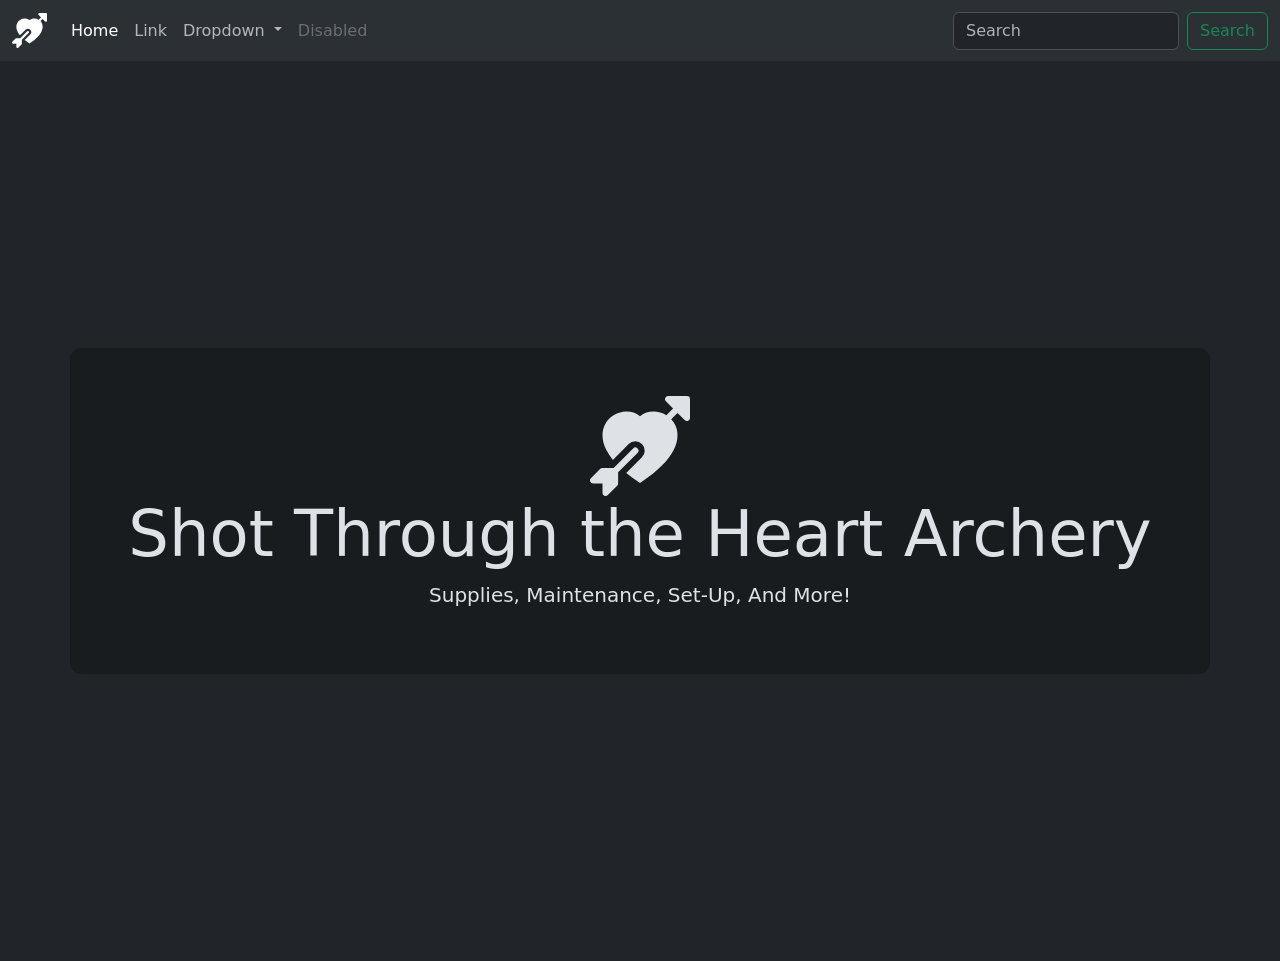
<file: archery-site.html>
<!doctype html>
<html lang="en" data-bs-theme="dark">
  <head>
    <meta charset="utf-8">
    <meta name="viewport" content="width=device-width, initial-scale=1">
    <title>
      Archery Website | SW Development
    </title>
    <link href="https://cdn.jsdelivr.net/npm/bootstrap@5.3.8/dist/css/bootstrap.min.css" rel="stylesheet" integrity="sha384-sRIl4kxILFvY47J16cr9ZwB07vP4J8+LH7qKQnuqkuIAvNWLzeN8tE5YBujZqJLB" crossorigin="anonymous">
    <link rel="stylesheet" href="./archery-site/archery-site.css">
  </head>
  <body>
    <nav class="navbar navbar-expand-lg bg-body-tertiary">
      <div class="container-fluid">
        <a class="navbar-brand" href="#" aria-label="Shot Through the Heart Archery">
          <svg xmlns="http://www.w3.org/2000/svg" width="35" height="35" fill="currentColor" class="bi bi-arrow-through-heart-fill" viewBox="0 0 16 16">
            <path fill-rule="evenodd" d="M2.854 15.854A.5.5 0 0 1 2 15.5V14H.5a.5.5 0 0 1-.354-.854l1.5-1.5A.5.5 0 0 1 2 11.5h1.793l3.103-3.104a.5.5 0 1 1 .708.708L4.5 12.207V14a.5.5 0 0 1-.146.354zM16 3.5a.5.5 0 0 1-.854.354L14 2.707l-1.006 1.006c.236.248.44.531.6.845.562 1.096.585 2.517-.213 4.092-.793 1.563-2.395 3.288-5.105 5.08L8 13.912l-.276-.182A24 24 0 0 1 5.8 12.323L8.31 9.81a1.5 1.5 0 0 0-2.122-2.122L3.657 10.22a9 9 0 0 1-1.039-1.57c-.798-1.576-.775-2.997-.213-4.093C3.426 2.565 6.18 1.809 8 3.233c1.25-.98 2.944-.928 4.212-.152L13.292 2 12.147.854A.5.5 0 0 1 12.5 0h3a.5.5 0 0 1 .5.5z"/>
          </svg>
        </a>
        <button class="navbar-toggler" type="button" data-bs-toggle="collapse" data-bs-target="#navbarSupportedContent" aria-controls="navbarSupportedContent" aria-expanded="false" aria-label="Toggle navigation">
          <span class="navbar-toggler-icon">
          </span>
        </button>
        <div class="collapse navbar-collapse" id="navbarSupportedContent">
          <ul class="navbar-nav me-auto mb-2 mb-lg-0">
            <li class="nav-item">
              <a class="nav-link active" aria-current="page" href="#">
                Home
              </a>
            </li>
            <li class="nav-item">
              <a class="nav-link" href="#">
                Link
              </a>
            </li>
            <li class="nav-item dropdown">
              <a class="nav-link dropdown-toggle" href="#" role="button" data-bs-toggle="dropdown" aria-expanded="false">
                Dropdown
              </a>
              <ul class="dropdown-menu">
                <li>
                  <a class="dropdown-item" href="#">
                    Action
                  </a>
                </li>
                <li>
                  <a class="dropdown-item" href="#">
                    Another action
                  </a>
                </li>
                <li>
                  <hr class="dropdown-divider">
                </li>
                <li>
                  <a class="dropdown-item" href="#">
                    Something else here
                  </a>
                </li>
              </ul>
            </li>
            <li class="nav-item">
              <a class="nav-link disabled" aria-disabled="true">
                Disabled
              </a>
            </li>
          </ul>
          <form class="d-flex" role="search">
            <input class="form-control me-2" type="search" placeholder="Search" aria-label="Search"/>
            <button class="btn btn-outline-success" type="submit">
              Search
            </button>
          </form>
        </div>
      </div>
    </nav>

    <header class="d-flex flex-column justify-content-center align-items-center text-center bg-img-1">
      <div class="container py-5 px-4 hero-content">
      <div class="d-block mx-auto">
        <svg xmlns="http://www.w3.org/2000/svg" width="100px" height="100px" fill="currentColor" class="bi bi-arrow-through-heart-fill" viewBox="0 0 16 16">
            <path fill-rule="evenodd" d="M2.854 15.854A.5.5 0 0 1 2 15.5V14H.5a.5.5 0 0 1-.354-.854l1.5-1.5A.5.5 0 0 1 2 11.5h1.793l3.103-3.104a.5.5 0 1 1 .708.708L4.5 12.207V14a.5.5 0 0 1-.146.354zM16 3.5a.5.5 0 0 1-.854.354L14 2.707l-1.006 1.006c.236.248.44.531.6.845.562 1.096.585 2.517-.213 4.092-.793 1.563-2.395 3.288-5.105 5.08L8 13.912l-.276-.182A24 24 0 0 1 5.8 12.323L8.31 9.81a1.5 1.5 0 0 0-2.122-2.122L3.657 10.22a9 9 0 0 1-1.039-1.57c-.798-1.576-.775-2.997-.213-4.093C3.426 2.565 6.18 1.809 8 3.233c1.25-.98 2.944-.928 4.212-.152L13.292 2 12.147.854A.5.5 0 0 1 12.5 0h3a.5.5 0 0 1 .5.5z"/>
          </svg>
      </div>
      <h1 class="display-3">Shot Through the Heart Archery</h1>
      <p class="lead">Supplies, Maintenance, Set-Up, And More!</p>
      </div>
    </header>


    <script src="https://cdn.jsdelivr.net/npm/bootstrap@5.3.8/dist/js/bootstrap.bundle.min.js" integrity="sha384-FKyoEForCGlyvwx9Hj09JcYn3nv7wiPVlz7YYwJrWVcXK/BmnVDxM+D2scQbITxI" crossorigin="anonymous">
    </script>
  </body>
</html>
</file>
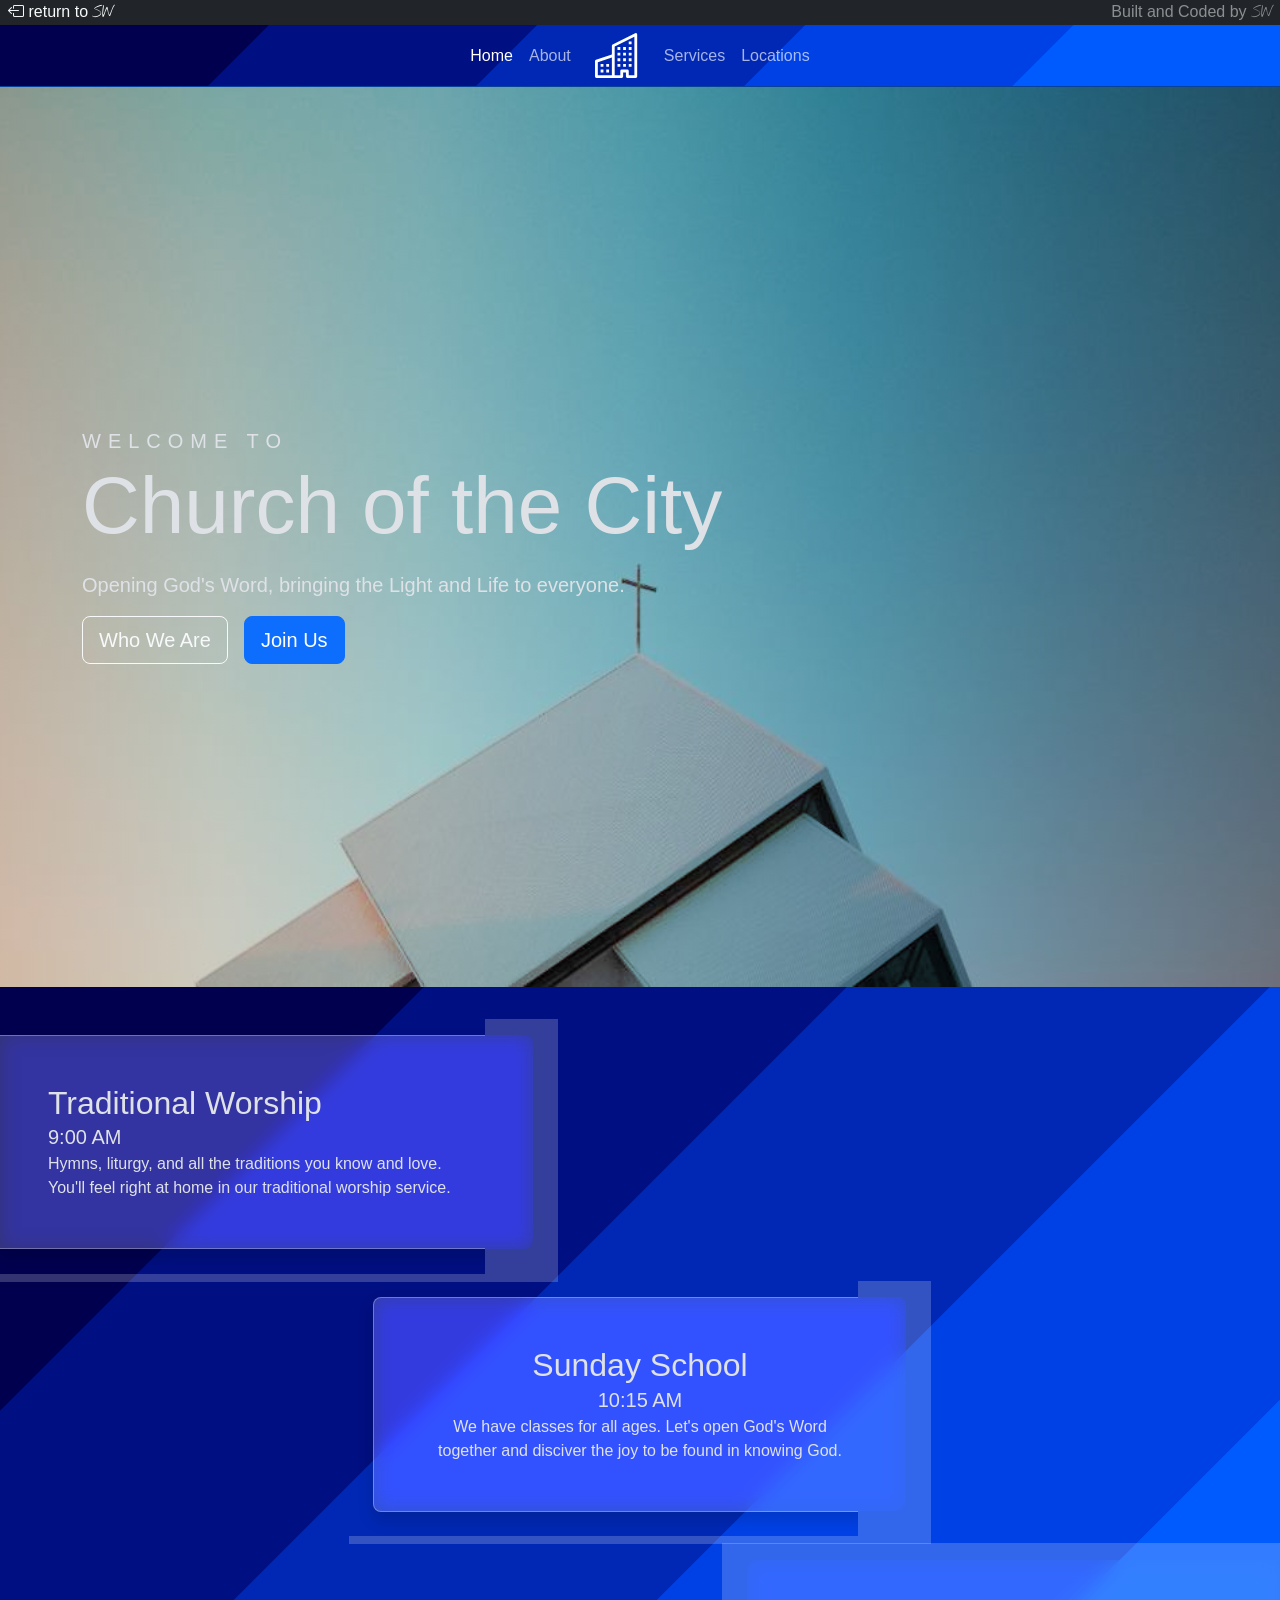
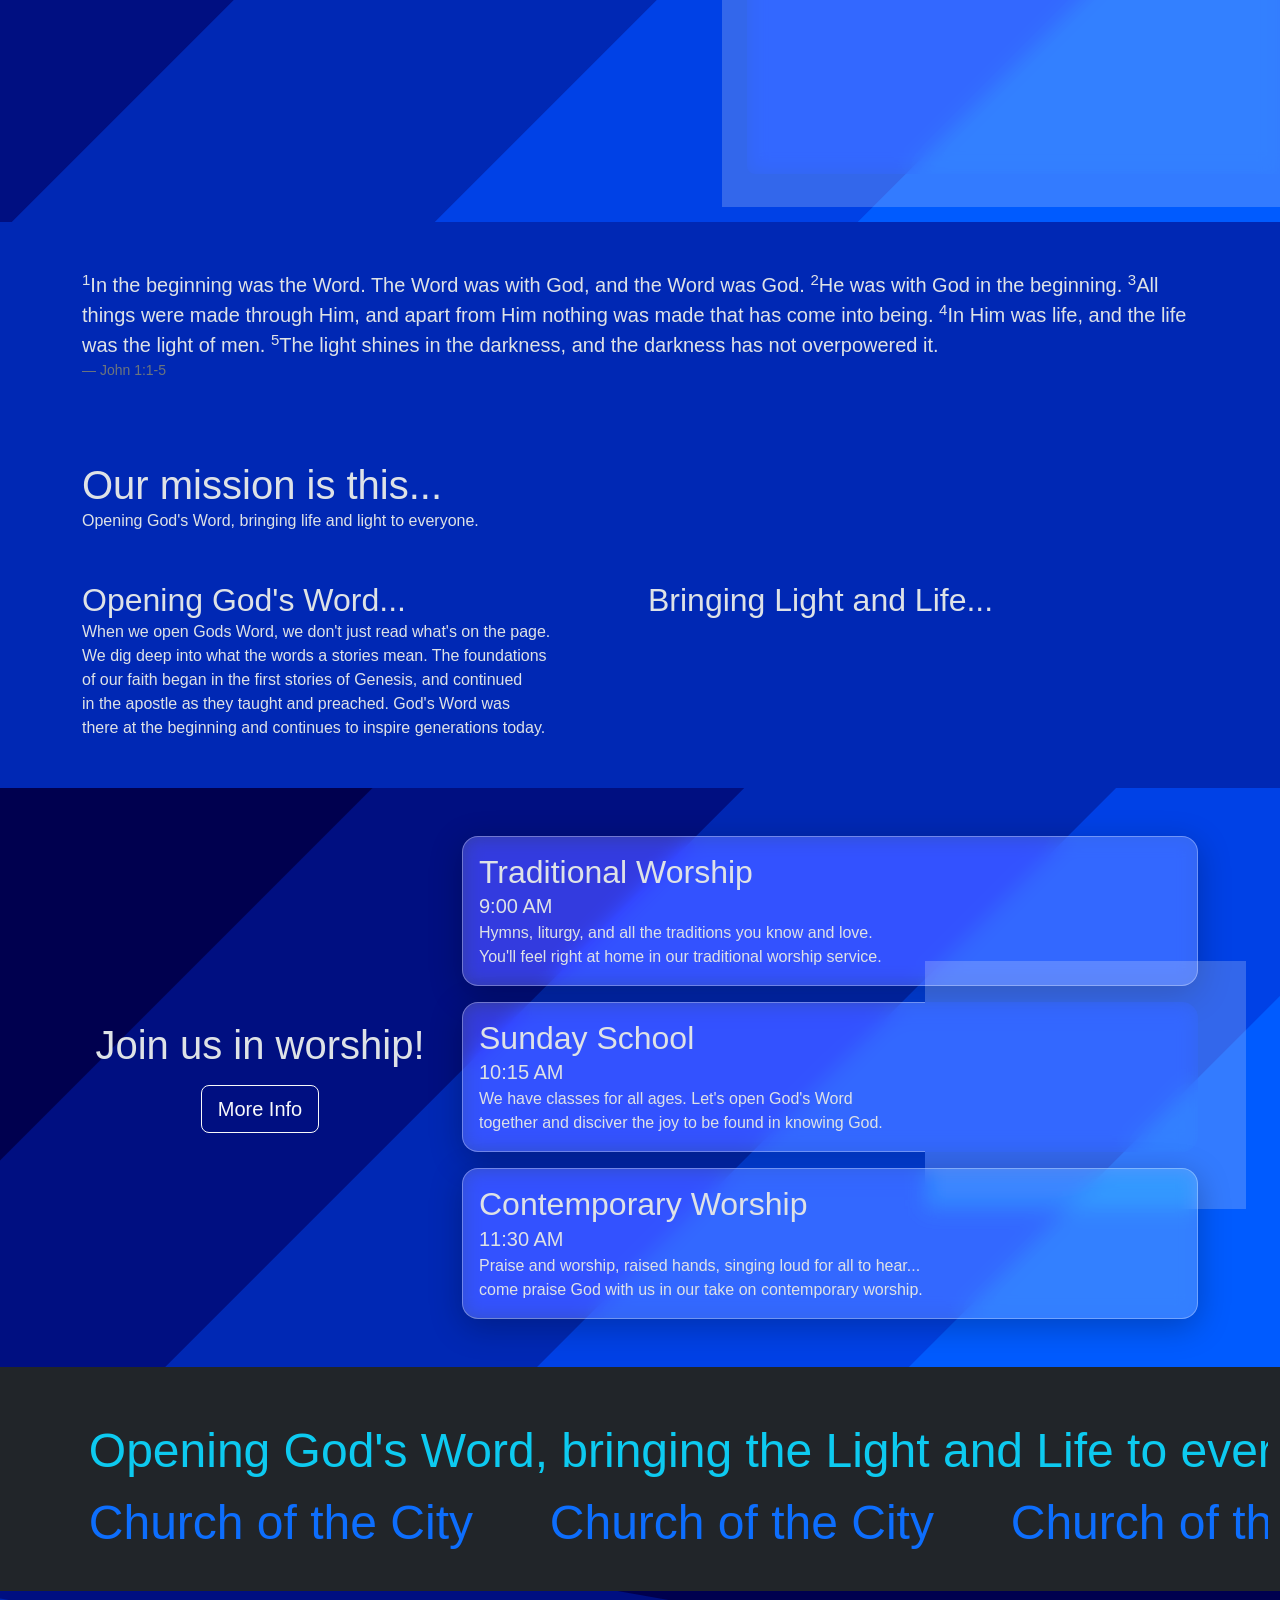
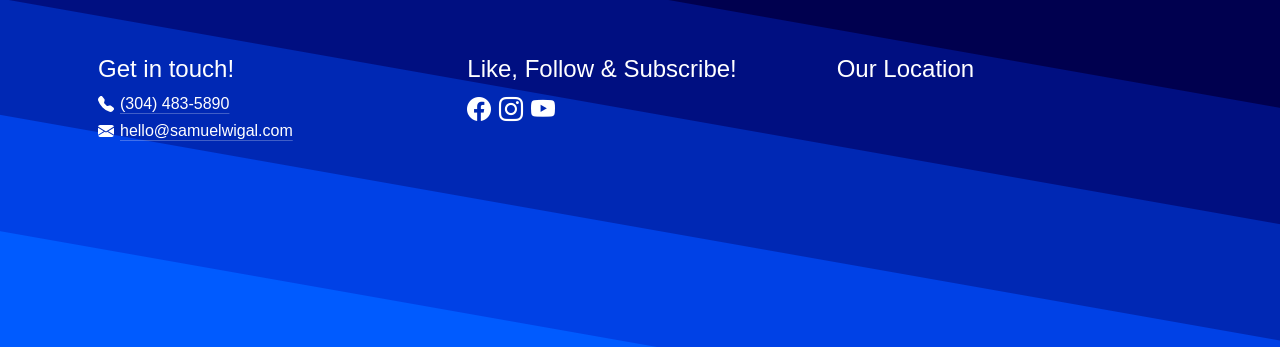
<file: churchofthecity.html>
<!DOCTYPE html>
<html lang="en-US" data-bs-theme="dark">
  <head>
    <title>
      Home Page by SW
    </title>
    <meta charset="UTF-8">
    <meta name="keywords" content="template, SW, Samuel Wigal, web-developer">
    <meta name="description" content="Free Web tutorials">
    <meta name="author" content="Samuel Wigal">
    <meta name="viewport" content="width=device-width, initial-scale=1.0">
    <meta name="author" content="Samuel Wigal">
    <!-- Load google fonts styles -->
    <link rel="preconnect" href="https://fonts.googleapis.com">
    <link rel="preconnect" href="https://fonts.gstatic.com" crossorigin>
    <link href="https://fonts.googleapis.com/css2?family=Nothing+You+Could+Do&display=swap" rel="stylesheet">
    <!-- Bootstrap - Latest compiled and minified CSS -->
    <link href="https://cdn.jsdelivr.net/npm/bootstrap@5.3.8/dist/css/bootstrap.min.css" rel="stylesheet">
    <script src="https://cdn.jsdelivr.net/npm/bootstrap@5.3.8/dist/js/bootstrap.bundle.min.js">
    </script>
    <link rel="stylesheet" href="https://cdn.jsdelivr.net/npm/bootstrap-icons@1.13.1/font/bootstrap-icons.min.css">
    <!-- Local Style Sheets -->
    <link rel="stylesheet" href="./styles.css">
    <link rel="stylesheet" href="./churchofthecity/churchofthecity.css">
  </head>
  <style>
    body {
  overflow-x: hidden;
}
    footer h1 {
        font-size: 1.5rem;
      }
      .social-icon {
        color: inherit;
        text-decoration: none;
        font-size: 1.5rem;
      }
  </style>
</head>
<body>
  <header class="text-bg-dark sticky-top d-flex flex-row flex-wrap justify-content-between px-2" >
    <a href="./index.html" style="text-decoration: none; color:var(--bs-light)" class="order-lg-0">
      <i class="bi bi-box-arrow-left">
      </i>
      return to
      <span class="nothing-you-could-do-regular">
        SW
      </span>
    </a>
    <span class=" text-light text-opacity-50 order-lg-2">
      Built and Coded by
      <span class="nothing-you-could-do-regular">
        SW
      </span>
    </span>
  </header>
  <nav role="navigation" class="border-bottom border-primary-subtle navbar navbar-expand" style="background: var(--bg-gradient-6)">
    <div class="container-fluid justify-content-center ">
      <ul class="navbar-nav align-items-center">
        <li class="nav-item ">
          <a href="./churchofthecity.html" class="nav-link active" aria-current="page">
            Home
          </a>
        </li>
        <li class="nav-item">
          <a href="./churchofthecity/about.html" class="nav-link">
            About
          </a>
        </li>
        <li class="nav-item px-3">
          <a href="./churchofthecity.html" style="color:white;">
            <svg xmlns="http://www.w3.org/2000/svg" width="45" height="45" fill="currentColor" class="bi bi-buildings" viewBox="0 0 16 16">
              <path d="M14.763.075A.5.5 0 0 1 15 .5v15a.5.5 0 0 1-.5.5h-3a.5.5 0 0 1-.5-.5V14h-1v1.5a.5.5 0 0 1-.5.5h-9a.5.5 0 0 1-.5-.5V10a.5.5 0 0 1 .342-.474L6 7.64V4.5a.5.5 0 0 1 .276-.447l8-4a.5.5 0 0 1 .487.022M6 8.694 1 10.36V15h5zM7 15h2v-1.5a.5.5 0 0 1 .5-.5h2a.5.5 0 0 1 .5.5V15h2V1.309l-7 3.5z"/>
              <path d="M2 11h1v1H2zm2 0h1v1H4zm-2 2h1v1H2zm2 0h1v1H4zm4-4h1v1H8zm2 0h1v1h-1zm-2 2h1v1H8zm2 0h1v1h-1zm2-2h1v1h-1zm0 2h1v1h-1zM8 7h1v1H8zm2 0h1v1h-1zm2 0h1v1h-1zM8 5h1v1H8zm2 0h1v1h-1zm2 0h1v1h-1zm0-2h1v1h-1z"/>
            </svg>
          </a>
        </li>
        <li class="nav-item">
          <a href="./churchofthecity/services.html" class="nav-link">
            Services
          </a>
        </li>
        <li class="nav-item">
          <a href="./churchofthecity/locations.html" class="nav-link">
            Locations
          </a>
        </li>
      </ul>
    </div>
  </nav>
  <main role="main">
    <section class="hero-section d-flex flex-column justify-content-center">
      <div class="container-lg">
        <div class="hero-text">
          <h1>
            <small class="text-uppercase lead" style="letter-spacing: 7px">
              welcome to
            </small>
            <br>
            <span class="display-1">
              Church of the City
            </span>
          </h1>
          <p class="lead py-3">
            Opening God's Word, bringing the Light and Life to everyone.
          </p>
          <div class="d-flex flex-row gap-3">
            <a href="./churchofthecity/about.html" class="btn btn-outline-light btn-lg">
              Who We Are
            </a>
            <button type="button" class="btn btn-primary btn-lg" data-bs-toggle="modal" data-bs-target="#visitModal">
              Join Us
            </button>
          </div>
        </div>
      </div>
      <dialog class="modal fade" tabindex="-1" id="visitModal" aria-labelledby="visitModalTitle" aria-hidden="true">
        <div class="modal-dialog modal-dialog-scrollable">
          <div class="modal-content">
            <div class="modal-header">
              <h1 id="visitModalTitle">
                Schedule Your visit!
              </h1>
              <button type="button" class="btn-close" data-bs-dismiss="modal" aria-label="Close">
              </button>
            </div>
            <div class="modal-body">
              <div class="">
                <h2>
                  Let us know you're visiting, We'll show you around!
                </h2>
                <p class="text-secondary">
                  We'll also have a special gift, just for you!
                </p>
                <form class="needs-validation pt-3" action="https://formspree.io/f/mgoqopnk" method="post">
                  <div class="row">
                    <div class="mb-3 col-sm-6">
                      <label for="fullName" class="form-label">
                        Full Name
                      </label>
                      <input type="text" class="form-control" id="fullName" placeholder="please enter your name" aria-label="Full Name" name="fullName" required>
                    </div>
                    <div class="mb-3 col-sm-6">
                      <label for="phoneNumber" class="form-label">
                        Phone Number
                      </label>
                      <input type="tel" class="form-control" id="phoneNumber" placeholder="123-456-7890" pattern="[0-9]{3}-[0-9]{3}-[0-9]{4}" aria-label="Phone Number" name="phoneNumber">
                    </div>
                  </div>
                  <div class="row">
                    <div class="col-sm-8 mb-3">
                      <label for="email" class="form-label">
                        Email Address
                      </label>
                      <input type="email" class="form-control" id="email" placeholder="hello@churchofthecity.church" aria-label="Email" name="email" required>
                    </div>
                    <div class="col-sm-4 mb-3">
                      <label for="guestNo" class="form-label">
                        No. of Guests
                      </label>
                      <input type="number" class="form-control" id="guestNo" aria-label="Number of Guests" name="guestNo" min="1" max="20" placeholder="4" required>
                    </div>
                  </div>
                  <div class="mb-3">
                    <label for="visitDate" class="form-label">Visit Date and Time</label>
                    <input type="datetime-local" id="visitDate" list="available-times" class="form-control">

                    <datalist id="available-times">
                      <option value="2026-05-17T09:00"></option>
                      <option value="2026-05-17T11:30"></option>
                      <option value="2026-05-17T09:00"></option>
                      <option value="2026-05-17T11:30"></option>
                      <option value="2026-05-17T09:00"></option>
                      <option value="2026-05-17T11:30"></option>
                    </datalist>
                  </div>
                  <div class="mb-3">
                    <p class="mb-2">What age are your children? <small class="text-body-secondary">check all that apply</small></p>
                    <div class="form-check">
                      <input class="form-check-input" type="checkbox" value="Nursery" id="nurseryCheck" name="Nurser">
                      <label class="form-check-label" for="nurseryCheck">
                        Nursery (0–2 years)
                      </label>
                    </div>
                    <div class="form-check">
                      <input class="form-check-input" type="checkbox" value="Pre-K" id="preKCheck" name="Pre-K">
                      <label class="form-check-label" for="preKCheck">
                        Preschool/Early Childhood (3–5 years)
                      </label>
                    </div>
                    <div class="form-check">
                      <input class="form-check-input" type="checkbox" value="Early Elementary" id="earlyElemCheck" name="Early Elementary">
                      <label class="form-check-label" for="earlyElemCheck">
                        Early Elementary (K–2nd grade)
                      </label>
                    </div>
                    <div class="form-check">
                      <input class="form-check-input" type="checkbox" value="Older Elementary" id="olderElemCheck" name="Older Elementary">
                      <label class="form-check-label" for="olderElemCheck">
                        Older Elementary (3rd–5th grade)
                      </label>
                    </div>
                    <div class="form-check">
                      <input class="form-check-input" type="checkbox" value="Middle School" id="middleCheck" name="Middle School">
                      <label class="form-check-label" for="middleCheck">
                        Middle School (6th-8th grade)
                      </label>
                    </div>
                    <div class="form-check">
                      <input class="form-check-input" type="checkbox" value="High School" id="highCheck" name="High School">
                      <label class="form-check-label" for="highCheck">
                        High School (9th-12th grade)
                      </label>
                    </div>
                  </div>
                  <div class="text-end">
                    <button class="btn btn-outline-primary mb-3" type="submit">
                      Submit
                    </button>
                  </div>
                </form>
              </div>
            </div>
          </div>
        </div>
      </dialog>
    </section>
<!--style="background-image: var(--bg-gradient-2-90)"-->
    <section id="spatial-cards" style="background: var(--bg-gradient-6)" >
      <div class="container-fluid">        
        <div class="row py-5 slide-in-left">
          <div class="col-10 col-md-8 col-lg-5 glass-card border-start-0 ps-5 py-5 pe-3 rounded-end-3 shadow ">
            <h2>
              Traditional Worship
            </h2>
            <p class="lead">
              9:00&nbsp;AM
            </p>
            <p>
              Hymns, liturgy, and all the traditions you know and love.  You'll feel right at home in our traditional worship service.
            </p>
          </div>
        </div>
        <div class="row pb-5 justify-content-center slide-up-bottom">
          <div class="glass-card col-10 col-md-8 col-lg-5 py-5 px-4 text-center shadow rounded-3" >
            <h2>
              Sunday School
            </h2>
            <p class="lead">
              10:15&nbsp;AM
            </p>
            <p>
              We have classes for all ages.  Let's open God's Word together and disciver the joy to be found in knowing God.
            </p>
          </div>
        </div>
        <div class="row pb-5 justify-content-end slide-in-right">
          <div class="col-10 col-md-8 col-lg-5 glass-card border-end-0 ps-3 py-5 pe-5 rounded-start-3 shadow text-end">
            <h2>
              Contemporary Worship
            </h2>
            <p class="lead">
              11:30&nbsp;AM
            </p>
            <p>
              Praise and worship, raised hands, singing loud for all to hear... come praise God with us in our take on contemporary worship.
            </p>
          </div>
        </div>
      </div>
    </section>

    <section class="py-5" style="background: var(--blue-3)">
      <div class="container">
      <figure class="pb-5">
        <blockquote class="blockquote">
          <sup>1</sup>In the beginning was the Word. The Word was with God, and the Word was God. <sup>2</sup>He was with God in the beginning. <sup>3</sup>All things were made through Him, and apart from Him nothing was made that has come into being. <sup>4</sup>In Him was life, and the life was the light of men. <sup>5</sup>The light shines in the darkness, and the darkness has not overpowered it.</blockquote>
          <figcaption class="blockquote-footer">John 1:1-5</figcaption>
      </figure>
      </div>
      <div class="container-lg pb-5">
        <h1>Our mission is this...</h1>
        <p>Opening God's Word, bringing life and light to everyone.</p>
      </div>
      <div class="container-lg">
      <div class="row cols-1 cols-md-3 g-3">
        <div class="col">
          <h2>Opening God's Word...</h2>
          <p> When we open Gods Word, we don't just read what's on the page.  We dig deep into what the words a stories mean.  The foundations of our faith began in the first stories of Genesis, and continued in the apostle as they taught and preached.  God's Word was there at the beginning and continues to inspire generations today.</p>
        </div>
        <div class="col">
          <h2>Bringing Light and Life...</h2>
          <p>
        </div>
      </div>
      </div>
    </section>

    <section id="flip-cards" style="background: var(--bg-gradient-6);" >
      <div class="container-lg">  
      <div class="row align-items-center py-5">
        <div class="text-center col-4">
          <h1>Join us in worship!</h1>
          <a class="btn btn-outline-light btn-lg mt-3">More Info</a>
        </div>    
        <div class="col-8"> 
          <div class="mb-3">
            <div class="glass-card-2">
              <h2>
                Traditional Worship
              </h2>
              <p class="lead">
                9:00&nbsp;AM
              </p>
              <p>
                Hymns, liturgy, and all the traditions you know and love.  You'll feel right at home in our traditional worship service.
              </p>
            </div>
          </div>
          <div class="mb-3">
            <div class="glass-card-2" >
              <h2>
                Sunday School
              </h2>
              <p class="lead">
                10:15&nbsp;AM
              </p>
              <p>
                We have classes for all ages.  Let's open God's Word together and disciver the joy to be found in knowing God.
              </p>
           </div>
          </div>
          <div class="">
           <div class="glass-card-2">
              <h2>
                Contemporary Worship
              </h2>
              <p class="lead">
                11:30&nbsp;AM
              </p>
              <p>
                Praise and worship, raised hands, singing loud for all to hear... come praise God with us in our take on contemporary worship.
              </p>
            </div>
          </div>
        </div>
      </div>
      </div>
    </section>

    <section class="py-5 container-fluid">
      <div class="marquee-wrapper">
      <div class="marquee-text">
        <div class="marquee-track text-info">
          <p>Opening God's Word, bringing the Light and Life to everyone.</p>
          <p aria-hidden="true">Opening God's Word, bringing the Light and Life to everyone.</p>          
        </div>
      </div>
     </div>
     <div class="marquee-wrapper">
      <div class="marquee-text">
        <div class="marquee-track text-primary" style="--direction: reverse; --speed: 30s;">
          <p>Church of the City</p>
          <p aria-hidden="true">Church of the City</p>
          <p aria-hidden="true">Church of the City</p>
          <p aria-hidden="true">Church of the City</p>
          <p aria-hidden="true">Church of the City</p>
          <p aria-hidden="true">Church of the City</p>
        </div>
      </div>
     </div>
    </section>
    
  </main>
  <footer role="contentinfo" style="background: var(--bg-gradient-6-15deg); color: white;">
    <div class="container-lg">
      <div class="row gy-3 py-5 px-3">
        <div class="col-12 col-sm-6 col-lg-4">
          <h1 class="pb-2">
            Get in touch!
          </h1>
          <a style="width: 220px" class="icon-link link-body-emphasis link-offset-2 link-underline-opacity-25 link-underline-opacity-75-hover" href="tel:3044835890">
            <svg xmlns="http://www.w3.org/2000/svg" width="16" height="16" fill="currentColor" class="bi bi-telephone-fill" viewBox="0 0 16 16">
              <path fill-rule="evenodd" d="M1.885.511a1.745 1.745 0 0 1 2.61.163L6.29 2.98c.329.423.445.974.315 1.494l-.547 2.19a.68.68 0 0 0 .178.643l2.457 2.457a.68.68 0 0 0 .644.178l2.189-.547a1.75 1.75 0 0 1 1.494.315l2.306 1.794c.829.645.905 1.87.163 2.611l-1.034 1.034c-.74.74-1.846 1.065-2.877.702a18.6 18.6 0 0 1-7.01-4.42 18.6 18.6 0 0 1-4.42-7.009c-.362-1.03-.037-2.137.703-2.877z"/>
            </svg>
            (304)&nbsp;483-5890
          </a>
          <a style="width: 260px" class="icon-link link-body-emphasis link-offset-2 link-underline-opacity-25 link-underline-opacity-75-hover" href="mailto:hello@samuelwigal.com">
            <svg xmlns="http://www.w3.org/2000/svg" width="16" height="16" fill="currentColor" class="bi bi-envelope-fill" viewBox="0 0 16 16">
              <path d="M.05 3.555A2 2 0 0 1 2 2h12a2 2 0 0 1 1.95 1.555L8 8.414zM0 4.697v7.104l5.803-3.558zM6.761 8.83l-6.57 4.027A2 2 0 0 0 2 14h12a2 2 0 0 0 1.808-1.144l-6.57-4.027L8 9.586zm3.436-.586L16 11.801V4.697z"/>
            </svg>
            hello@samuelwigal.com
          </a>
        </div>
        <div class="col-12 col-sm-6 col-lg-4">
          <h1 class="pb-2">
            Like, Follow & Subscribe!
          </h1>
          <div class="d-flex flex-row gap-2 align-items-center">
            <a href="https://facebook.com" class="social-icon">
              <i class="bi bi-facebook" aria-label="Like us on Facebook">
              </i>
            </a>
            <a href="https://instagram.com" class="social-icon">
              <i class="bi bi-instagram" aria-label="Follow us on Instagram">
              </i>
            </a>
            <a href="https://youtube.com" class="social-icon">
              <i class="bi bi-youtube" aria-label="Subscribe to our youtube channel">
              </i>
            </a>
          </div>
        </div>
        <div class="col-12 col-lg-4">
          <h1 id="ourlocation" class="pb-2">
            Our Location
          </h1>
          <iframe src="https://www.google.com/maps/embed?pb=!1m18!1m12!1m3!1d24705.880022131034!2d-81.62092958760181!3d39.282920735210425!2m3!1f0!2f0!3f0!3m2!1i1024!2i768!4f13.1!3m3!1m2!1s0x88484be5a5afcc57%3A0xdaaa2fd8f82d7639!2sBelpre%2C%20OH%2045714!5e0!3m2!1sen!2sus!4v1779214742807!5m2!1sen!2sus" width="100%" height="200px" style="border:0;" allowfullscreen="" loading="lazy" referrerpolicy="no-referrer-when-downgrade" aria-labelledby="#ourlocation">
          </iframe>
        </div>
      </div>
    </div>
  </footer>
      <!-- ... your HTML ... -->
    <script>
function updateAvailableTimes() {
    const datalist = document.getElementById('available-times');
    const times = ['09:00', '11:30']; // Updated times
    const numberOfSundays = 3;        // Updated count
    let optionsHTML = '';

    let d = new Date();
    d.setDate(d.getDate() + (7 - d.getDay()) % 7);

    for (let i = 0; i < numberOfSundays; i++) {
        const dateStr = d.toISOString().split('T')[0];
        times.forEach(time => {
            optionsHTML += `<option value="${dateStr}T${time}"></option>`;
        });
        d.setDate(d.getDate() + 7);
    }
    datalist.innerHTML = optionsHTML;
}
        updateAvailableTimes();
    </script>
</body>
</body>
</html>
</file>
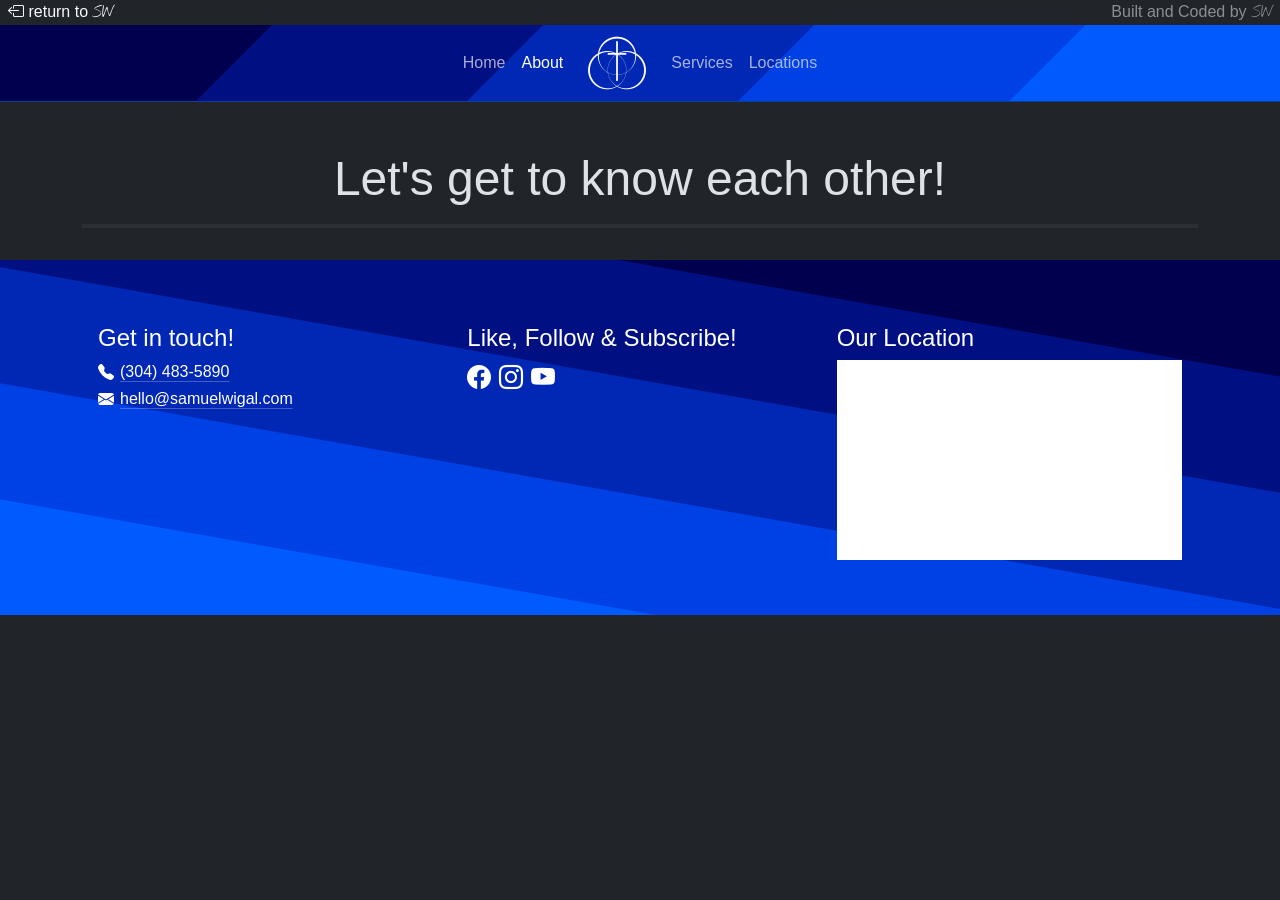
<file: churchofthecity/about.html>
<!DOCTYPE html>
<html lang="en-US" data-bs-theme="dark">
  <head>
    <title>
      Home Page by SW
    </title>
    <meta charset="UTF-8">
    <meta name="keywords" content="template, SW, Samuel Wigal, web-developer">
    <meta name="description" content="Free Web tutorials">
    <meta name="author" content="Samuel Wigal">
    <meta name="viewport" content="width=device-width, initial-scale=1.0">
    <meta name="author" content="Samuel Wigal">
    <!-- Load google fonts styles -->
    <link rel="preconnect" href="https://fonts.googleapis.com">
    <link rel="preconnect" href="https://fonts.gstatic.com" crossorigin>
    <link href="https://fonts.googleapis.com/css2?family=Nothing+You+Could+Do&display=swap" rel="stylesheet">
    <!-- Bootstrap - Latest compiled and minified CSS -->
    <link href="https://cdn.jsdelivr.net/npm/bootstrap@5.3.8/dist/css/bootstrap.min.css" rel="stylesheet">
    <script src="https://cdn.jsdelivr.net/npm/bootstrap@5.3.8/dist/js/bootstrap.bundle.min.js">
    </script>
    <link rel="stylesheet" href="https://cdn.jsdelivr.net/npm/bootstrap-icons@1.13.1/font/bootstrap-icons.min.css">
    <!-- Local Style Sheets -->
    <link rel="stylesheet" href="../styles.css">
    <link rel="stylesheet" href="./churchofthecity.css">
  </head>
  <style>
    footer h1 {
        font-size: 1.5rem;
      }
      .social-icon {
        color: inherit;
        text-decoration: none;
        font-size: 1.5rem;
      }
  </style>
</head>
<body>
  <header class="text-bg-dark sticky-top d-flex flex-row flex-wrap justify-content-between px-2" >
    <a href="../index.html" style="text-decoration: none; color:var(--bs-light)" class="order-lg-0">
      <i class="bi bi-box-arrow-left">
      </i>
      return to
      <span class="nothing-you-could-do-regular">
        SW
      </span>
    </a>
    <span class=" text-light text-opacity-50 order-lg-2">
      Built and Coded by
      <span class="nothing-you-could-do-regular">
        SW
      </span>
    </span>
  </header>
  <nav role="navigation" class="border-bottom border-primary-subtle navbar navbar-expand" style="background: var(--bg-gradient-6)">
    <div class="container-fluid justify-content-center ">
      <ul class="navbar-nav align-items-center">
        <li class="nav-item ">
          <a href="../churchofthecity.html" class="nav-link">
            Home
          </a>
        </li>
        <li class="nav-item">
          <a href="./churchofthecity/about.html" class="nav-link active" aria-current="page">
            About
          </a>
        </li>
        <li class="nav-item px-3">
          <a href="../churchofthecity.html">
            <img src="./assets/GMC-Logo-Mark-300x300-white-60x60.png" alt="Global Methodist Church"  class="img-fluid">
          </a>
        </li>
        <li class="nav-item">
          <a href="./services.html" class="nav-link">
            Services
          </a>
        </li>
        <li class="nav-item">
          <a href="./locations.html" class="nav-link">
            Locations
          </a>
        </li>
      </ul>
    </div>
  </nav>
  <main role="main">
    <div class="my-5 container-lg">
      <h1 class="display-5 text-center">Let's get to know each other!</h1>
      <hr class="border border-2">
    </div>
  </main>
  <footer role="contentinfo" style="background: var(--bg-gradient-6-15deg); color: white;">
  <div class="container-lg">
    <div class="row gy-3 py-5 px-3">
      <div class="col-12 col-sm-6 col-lg-4">
        <h1 class="pb-2">
          Get in touch!
        </h1>
        <a style="width: 220px" class="icon-link link-body-emphasis link-offset-2 link-underline-opacity-25 link-underline-opacity-75-hover" href="tel:3044835890">
          <svg xmlns="http://www.w3.org/2000/svg" width="16" height="16" fill="currentColor" class="bi bi-telephone-fill" viewBox="0 0 16 16">
          <path fill-rule="evenodd" d="M1.885.511a1.745 1.745 0 0 1 2.61.163L6.29 2.98c.329.423.445.974.315 1.494l-.547 2.19a.68.68 0 0 0 .178.643l2.457 2.457a.68.68 0 0 0 .644.178l2.189-.547a1.75 1.75 0 0 1 1.494.315l2.306 1.794c.829.645.905 1.87.163 2.611l-1.034 1.034c-.74.74-1.846 1.065-2.877.702a18.6 18.6 0 0 1-7.01-4.42 18.6 18.6 0 0 1-4.42-7.009c-.362-1.03-.037-2.137.703-2.877z"/></svg>
          (304)&nbsp;483-5890
        </a>
        <a style="width: 260px" class="icon-link link-body-emphasis link-offset-2 link-underline-opacity-25 link-underline-opacity-75-hover" href="mailto:hello@samuelwigal.com">
          <svg xmlns="http://www.w3.org/2000/svg" width="16" height="16" fill="currentColor" class="bi bi-envelope-fill" viewBox="0 0 16 16">
          <path d="M.05 3.555A2 2 0 0 1 2 2h12a2 2 0 0 1 1.95 1.555L8 8.414zM0 4.697v7.104l5.803-3.558zM6.761 8.83l-6.57 4.027A2 2 0 0 0 2 14h12a2 2 0 0 0 1.808-1.144l-6.57-4.027L8 9.586zm3.436-.586L16 11.801V4.697z"/></svg>
          hello@samuelwigal.com          
          </a>
        </div>
        <div class="col-12 col-sm-6 col-lg-4">
          <h1 class="pb-2">
            Like, Follow & Subscribe!
          </h1>
          <div class="d-flex flex-row gap-2 align-items-center">
            <a href="https://facebook.com" class="social-icon">
              <i class="bi bi-facebook" aria-label="Like us on Facebook">
              </i>
            </a>
            <a href="https://instagram.com" class="social-icon">
              <i class="bi bi-instagram" aria-label="Follow us on Instagram">
              </i>
            </a>
            <a href="https://youtube.com" class="social-icon">
              <i class="bi bi-youtube" aria-label="Subscribe to our youtube channel">
              </i>
            </a>
          </div>
        </div>
        <div class="col-12 col-lg-4">
          <h1 id="ourlocation" class="pb-2">
            Our Location
          </h1>
          <iframe src="https://www.google.com/maps/embed?pb=!1m18!1m12!1m3!1d24705.880022131034!2d-81.62092958760181!3d39.282920735210425!2m3!1f0!2f0!3f0!3m2!1i1024!2i768!4f13.1!3m3!1m2!1s0x88484be5a5afcc57%3A0xdaaa2fd8f82d7639!2sBelpre%2C%20OH%2045714!5e0!3m2!1sen!2sus!4v1779214742807!5m2!1sen!2sus" width="100%" height="200px" style="border:0;" allowfullscreen="" loading="lazy" referrerpolicy="no-referrer-when-downgrade" aria-labelledby="#ourlocation">
          </iframe>
        </div>
      </div>
    </div>
  </footer>
</body>
</html>
</file>
<file: archery-site/archery-site.css>
.bg-img-1 {
    background-image:linear-gradient(rgb(255 255 255 / 0.5)), url("./mountains.jpg");
    background-position: center center;
    background-repeat: no-repeat;
    background-attachment: scroll;
    background-size: cover;
 }
 header {
    height: 100vh;
 }
 .hero-content {
    background: rgb(0 0 0 / 0.25);
    border-radius: 0.7rem;
 }
</file>
<file: styles.css>
/* Place your CSS styles in this file */

.nothing-you-could-do-regular {
  font-family: "Nothing You Could Do", cursive;
  font-weight: 400;
  font-style: normal;
}

:root {
  /*Dark Mode Theme*/
  --dark-bg-primary: #252525;
  --dark-bg-secondary: #545454;
  --dark-bg-accent1: #7d7d7d;
  --dark-bg-accent2: #cfcfcf;
  --fs-2: clamp(1.62rem, 1.3287rem + 1.2948vw, 2.3322rem);
  --fs-5: clamp(2.7994rem, 1.6848rem + 4.9538vw, 5.524rem);
  --space-2xl: clamp(4.5rem, 4.1932rem + 1.3636vw, 5.25rem);
  --space-2xl-4xl: clamp(4.5rem, 2.0455rem + 10.9091vw, 10.5rem);

}

::view-transition-old(root) {
  animation-delay: 500ms;
}

::view-transition-new(root) {
  animation: move-in 500ms;
  animation-timing-function: linear(0, 0.417 25.5%, 0.867 49.4%, 1 57.7%, 0.925 65.1%, 0.908 68.6%, 0.902 72.2%, 0.916 78.2%, 0.988 92.1%, 1);
}
@keyframes move-in {
  from { translate: 0 -100%;}
  to {translate: 0 0;}
}

body {
  background-color: var(--bs-body-bg);
  color: var(--bs-body-color);
}

.hero {
  position:relative;
  container-type: inline-size;
  padding-block: var(--space-2xl-4xl);
  }

.hero-text {
  margin: 0; /* Remove default margin */
  z-index: 1; /* Make sure text is above the image */
  
}

.hero-description {
  font-size: var(--fs-2);
}

.hero-title {
  font-size: var(--fs-5);
  font-weight: 900;
  anchor-name:--hero-title;
  -webkit-text-stroke:25px var(--bs-body-bg);
  paint-order:stroke fill;
}

@supports not (anchor-name: --hero-title) {
  .hero-image {
  float:left}

}

@supports (anchor-name: --hero-title) {
  @media(width>786px) {
    .hero-image {
      position:absolute;
      z-index:-2;
    inset:auto anchor(--hero-title right) anchor(--hero-title bottom) auto}

  }

}

h1,h2,h3,h4,p {
  text-wrap:balance;
}

.auto-grid {
  display:grid;
  gap:var(--auto-grid-gap, var(--space-m));
grid-template-columns:repeat(var(--auto-grid-repeat, auto-fit),minmax(var( --auto-grid-min-width, min(var(--auto-grid-min-col-size, 320px), 100%) ),1fr))}
</file>
<file: churchofthecity/churchofthecity.css>
:root {
  --color-0: #fff;
  --color-1: #a94b50;
  --color-2: #7faa4b;
  --color-3: #4baaa5;
  --color-4: #764baa;
  --color-5: #cd8e91;
  --bg-gradient-1: 
    linear-gradient(135deg, #312c00 0.000%, #312c00 14.286%, #332e1e calc(14.286% + 1px), #332e1e 28.571%, #323149 calc(28.571% + 1px), #323149 42.857%, #2c3377 calc(42.857% + 1px), #2c3377 57.143%, #2436a2 calc(57.143% + 1px), #2436a2 71.429%, #1a39c0 calc(71.429% + 1px), #1a39c0 85.714%, #113ccc calc(85.714% + 1px) 100.000%);
  --bg-gradient-2: linear-gradient(90deg, #a47451 0.000%, #9c9881 16.667%, #73a09d 33.333%, #3b899a 50.000%, #095b79 66.667%, #002847 83.333%, #000116 100.000%);
  --bg-gradient-2-90:linear-gradient(to bottom, #a47451 0.000%, #9c9881 16.667%, #73a09d 33.333%, #3b899a 50.000%, #095b79 66.667%, #002847 83.333%, #000116 100.000%);
  --bg-gradient-2-a50: 
    linear-gradient(90deg, #a4745180 0.000%, #9c988180 16.667%, #73a09d80 33.333%, #3b899a80 50.000%, #095b7980 66.667%, #00284780 83.333%, #00011680 100.000%);
  --bg-gradient-3: 
    linear-gradient(135deg, #534e20 0.000%, #534e20 7.692%, #554f2e calc(7.692% + 1px), #554f2e 15.385%, #555040 calc(15.385% + 1px), #555040 23.077%, #555154 calc(23.077% + 1px), #555154 30.769%, #54536b calc(30.769% + 1px), #54536b 38.462%, #515482 calc(38.462% + 1px), #515482 46.154%, #4e5599 calc(46.154% + 1px), #4e5599 53.846%, #4a57af calc(53.846% + 1px), #4a57af 61.538%, #4558c3 calc(61.538% + 1px), #4558c3 69.231%, #4159d4 calc(69.231% + 1px), #4159d4 76.923%, #3c5be2 calc(76.923% + 1px), #3c5be2 84.615%, #375dea calc(84.615% + 1px), #375dea 92.308%, #335eee calc(92.308% + 1px) 100.000%);
  --bg-gradient-4: 
      linear-gradient(315deg, #041647 0.000%, #041647 16.667%, #0227a5 calc(16.667% + 1px), #0227a5 33.333%, #0539e6 calc(33.333% + 1px), #0539e6 50.000%, #074bff calc(50.000% + 1px), #074bff 66.667%, #055fff calc(66.667% + 1px), #055fff 83.333%, #0372f4 calc(83.333% + 1px) 100.000%);
    --bg-gradient-5: 
      linear-gradient(225deg, #000040 0.000%, #001154 25.000%, #002671 50.000%, #003f96 75.000%, #005dc3 100.000%);
    --bg-gradient-6: 
      /* https://grabient.com/AwGgdATAbA7OXFKMUAsBmEBGSAOK4wAnHGMUYUbiMrJmDFqkA?style=linearSwatches&angle=135 */
      linear-gradient(135deg, #00004f 0.000%, #00004f 20.000%, #000f81 calc(20.000% + 1px), #000f81 40.000%, #0028b4 calc(40.000% + 1px), #0028b4 60.000%, #0041e6 calc(60.000% + 1px), #0041e6 80.000%, #005bff calc(80.000% + 1px) 100.000%);
    --bg-gradient-6-15deg: 
      /* https://grabient.com/AwGgdATAbA7OXFKMUAsBmEBGSAOK4wAnHGMUYUbiMrJmDFqkA?style=linearSwatches&angle=15&steps=5 */
      linear-gradient(190deg, #00004f 0.000%, #00004f 20.000%, #000f81 calc(20.000% + 1px), #000f81 40.000%, #0028b4 calc(40.000% + 1px), #0028b4 60.000%, #0041e6 calc(60.000% + 1px), #0041e6 80.000%, #005bff calc(80.000% + 1px) 100.000%);
    --glass-glare: linear-gradient(158deg, #00008510 9%, #0028b410 17%, #ffffff10 21%, #0028b410 25%, #00008510 49%, #0028b410 76%, #ffffff10 82%, #0028b410 86%, #00008510 100%);
    --blue-1: #00004f;
    --blue-2: #000f81;
    --blue-3: #0028b4;
    --blue-4: #0041e6;
    --blue-5: #005bff;
    
}

html {
  box-sizing: border-box;
  font-size: 16px;
}

*, *:before, *:after {
  box-sizing: inherit;
  font-family:'Lucida Sans', 'Lucida Sans Regular', 'Lucida Grande', 'Lucida Sans Unicode', Geneva, Verdana, sans-serif;
}

body, h1, h2, h3, h4, h5, h6, p, ol, ul {
  margin: 0;
  padding: 0;
  font-weight: normal;
}

ol, ul {
  list-style: none;
}

img {
  max-width: 100%;
  height: auto;
}
.flex-container {
  display: flex;
  justify-content: space-between;
  align-items: center;
  gap: 8px;
}
.sw-banner {
    background-color: var(--color-1);
    color: white;
    padding: 5px 10px;
}
.sw-banner p {
    color: hsl(from var(--color-0) h s l / .67);
}
.navbar-sw {
    background-color: var(--color-4);
    color: white;
}
.navbar-sw-link {
    display: inline-block;
    color: white;
    text-align: center;
    padding: 14px 16px;
    text-decoration: none;
}
.navbar-sw-link:hover {
    background-color: hsl(from var(--color-4) h s 90);
}
.navbar-sw-horizontal {
    display: flex; 
    flex-direction: row;
    flex-wrap: wrap;
    justify-content: space-around;
}
footer h1 {
  font-size: 2rem;
}

.hero-section {
  min-height: 100vh;
  background-repeat: no-repeat;
  background-size: cover;
  background-position: bottom center;
  background-image: var(--bg-gradient-2-a50), url(./assets/church-1000x667.jpg);
  background-blend-mode:darken;
}

.hero-text, .hero-subtext {
  opacity: 0;
  transform: translateY(20px);
  animation: fadeUp 0.8s ease-out forwards;
}

@keyframes fadeUp {
  to {
    opacity: 1;
    transform: translateY(0);
  }
}
.marquee-text {
  overflow: clip;
}

.marquee-track {
  display: flex;
  padding-left: 4.8rem;
  gap: 4.8rem;
  width: max-content;
  animation: marquee-scroll-text var(--speed, 25s) linear infinite var(--direction, forwards);
}

.marquee-text p {
  font-size: 3rem;
}

@keyframes marquee-scroll-text {
  to {
    transform: translateX(-50%);
  }
}

.marquee-wrapper {
  margin: 0 auto;
  
}

.fadeout-horizontal {
  mask-image: linear-gradient(
    to right,
    transparent,
    black 5rem,
    black calc(100% - 5rem),
    transparent
  );
}

/* Optional: Pause on hover */
.marquee-wrapper:hover .marquee-text {
  animation-play-state: paused;
}

.glass-card {
  background: rgba(255, 255, 255, 0.20);
  backdrop-filter: blur(10px) saturate(180%);
  -webkit-backdrop-filter: blur(10px) saturate(180%);
  border: 1px solid rgba(255, 255, 255, 0.30);
  box-shadow: 0 8px 32px rgba(0, 0, 0, 0.25);
}
.glass-card-2 {
  padding: 1rem;
  border-radius: 1rem;
  background: rgba(255, 255, 255, 0.20);
  backdrop-filter: blur(10px) saturate(180%);
  -webkit-backdrop-filter: blur(10px) saturate(180%);
  border: 1px solid rgba(255, 255, 255, 0.30);
  box-shadow: 0 8px 32px rgba(0, 0, 0, 0.25);
  animation: flip-up linear forwards;
  animation-timeline: view();
  animation-range: 50% 90%;
}

@keyframes flip-up {
  from {
    transform: perspective(800px) rotateX(0deg);
    opacity: 1;
  }
  to {
    transform: perspective(800px) rotateX(90deg);
    opacity: 0;
  }
}

.bgimg-2 {
  background-image: linear-gradient(rgba(0, 0, 0, 0.5), rgba(0, 0, 0, 0.5)), url(../rockland-fellowship/rockfell-assets/Rockland_Fellowship_Social_Media-3.jpeg);
  background-position: center center;
  }
  @keyframes slideLeftAnimation {
  0% { transform: translateX(-100px); opacity: 0; }
  100% { transform: translateX(0); opacity: 1; }
}

.slide-in-left {
  animation-name: slideLeftAnimation;
  animation-timeline: view(block 40% 0%);
  animation-duration: 1s;
  animation-timing-function: ease;
  animation-iteration-count: 1;
  animation-direction: normal;
  animation-fill-mode: both;
}
@keyframes slideRightAnimation {
  0% { transform: translateX(100px); opacity: 0; }
  100% { transform: translateX(0); opacity: 1; }
}

.slide-in-right {
  animation-name: slideRightAnimation;
  animation-timeline: view(block 40% 0%);
  animation-duration: 1s;
  animation-timing-function: ease;
  animation-iteration-count: 1;
  animation-direction: normal;
  animation-fill-mode: both;
}

@keyframes slideUpAnimation {
  0% { transform: translateY(100px); opacity: 0; }
  100% { transform: translateY(0); opacity: 1; }
}
.slide-up-bottom {
  animation-name: slideUpAnimation;
  animation-timeline: view(block 40% 0%);
  animation-duration: 1s;
  animation-timing-function: ease;
  animation-iteration-count: 1;
  animation-direction: normal;
  animation-fill-mode: both;
}
</file>
